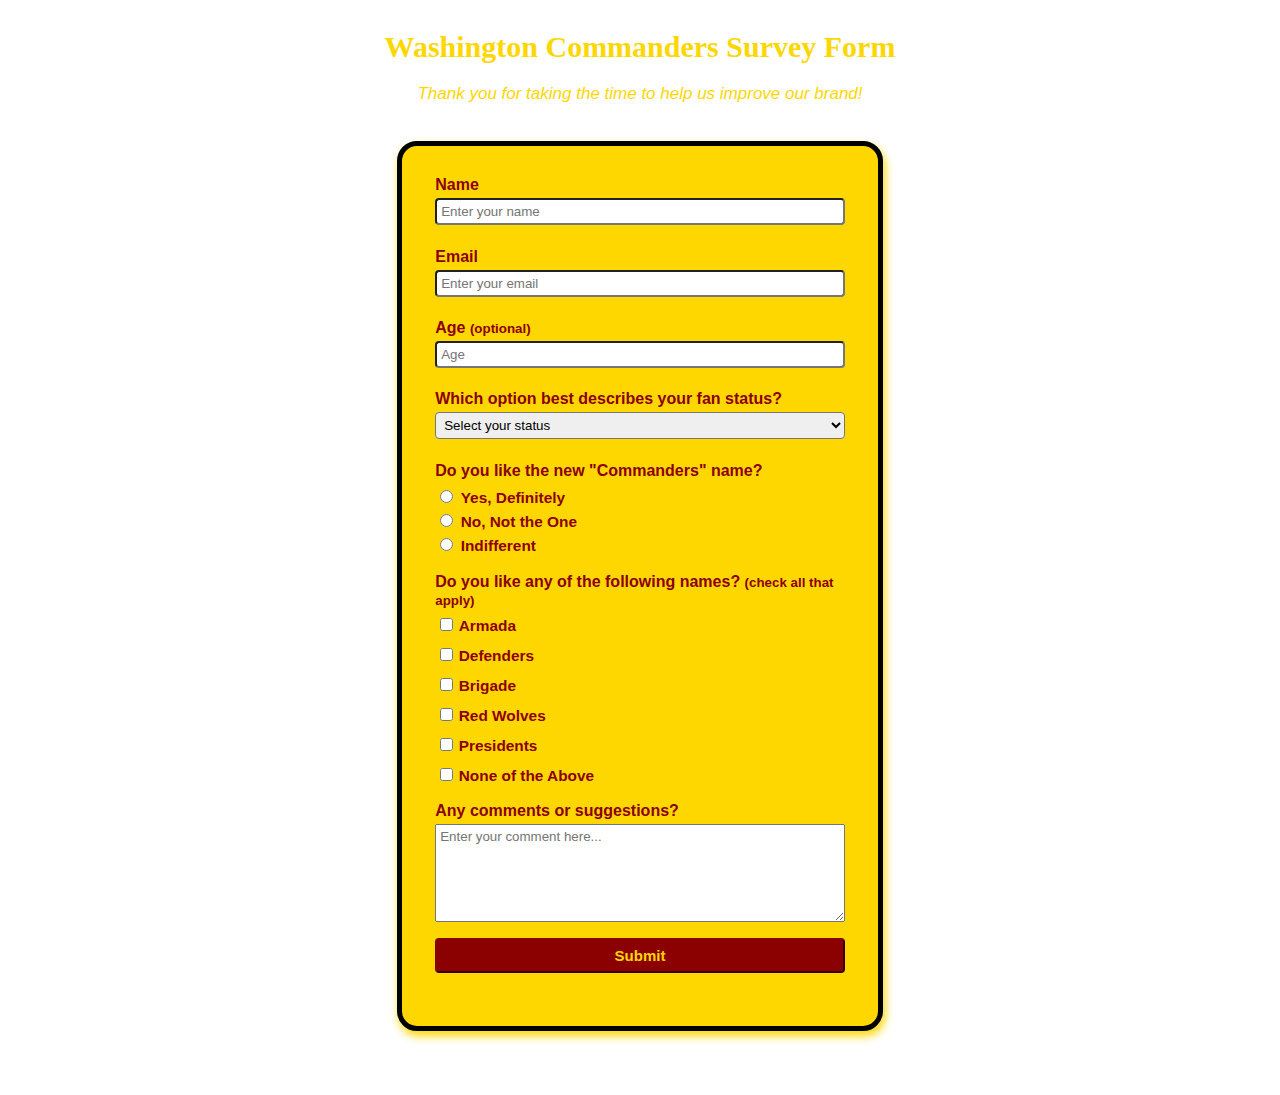
<file: SurveyForm/index.html>
<!DOCTYPE html>
<html lang="en">
<head>
    <link rel="stylesheet" href="styles.css">
    <meta charset="UTF-8">
    <meta http-equiv="X-UA-Compatible" content="IE=edge">
    <meta name="viewport" content="width=device-width, initial-scale=1.0">
    <title>Ken's Survey Form</title>
</head>
<main>
    <div>
      <h1 id="title">Washington Commanders Survey Form</h1>
    </div>
    <p id="description">
      <em>Thank you for taking the time to help us improve our brand!</em>
    </p>
    <form id="survey-form">
      <div class ="form-container">
        <label for ="name" id="name-label">Name</label>
        <input type="text" required placeholder="Enter your name" id="name"></input>
        <label for ="email" id="email-label">Email</label>
        <input type="email" required placeholder="Enter your email" id="email"></input>
    <label for ="number" id="number-label">Age <small>(optional)</small></label>
        <input type="number" placeholder="Age" id="number" min="0" max="100"></input>
    <label for ="status">Which option best describes your fan status?</label>
    <select id="dropdown">
      <option>Select your status</option>
      <option>Washington Footoball Fan</option>
      <option>NFL Fan (Other team)</option>  
      <option>Prefer Not to Say</option>
        <option>Other</option>
    </select>
  
      <label>Do you like the new "Commanders" name?</label>
    <div>    
      <input id ="yes" type="radio" name="likes" value="yesradio">
      <label id ="radio">Yes, Definitely</label><br>
      <input id ="no" type="radio" name="likes" value="noradio">
      <label id ="radio">No, Not the One</label><br>
      <input id ="unknown" type="radio" name="likes" value="unkradio">
      <label id ="radio">Indifferent</label>
    </div>
  <label>Do you like any of the following names? <small>(check all that apply)</small></label>
  <div>
    <input id="armada" value="armada" type="checkbox"><label id="check" for ="armada">Armada</label><br>
   <input id="defenders" value ="defenders" type="checkbox"><label id="check" for="defenders">Defenders</label><br>
    <input id= "brigade" value="brigade" type="checkbox"><label id="check">Brigade</label><br>
    <input id= "rwolves" value="rwolves" type="checkbox"><label id="check">Red Wolves</label><br>
    <input id= "president" value="president" type="checkbox"><label id="check">Presidents</label><br>
    <input id= "none" value="none" type="checkbox"><label id="check">None of the Above</label>
  </div>
  <label>Any comments or suggestions?</label>
  <textarea placeholder="Enter your comment here..." rows="6"></textarea>
  <input type ="submit" id="submit">
  </form>
  </main>
  </html>
</file>
<file: SurveyForm/styles.css>
body{
    background-image: url("https://wallpaperaccess.com/full/173357.jpg");
    background-repeat: no-repeat;
    background-attachment: fixed;
    background-position: center;
    margin-bottom: 4rem;
  }
  
  #title{
    text-align: center;
    color: #FFD700;
    padding-top: 10px;
    font-size: 30px;
  }
  
  #description{
      text-align: center;
    color: #FFD700;
    font-size: 17px;
    font-family: arial;
    padding-bottom: 20px;
  }
  
  #survey-form{
    font-family: arial;
    background-color: #FFD700;
    margin: auto;
    width: 36%;
    border-radius: 20px;
    padding: 30px 10px;
    border-style: solid;
    border-width: 5px;
    box-shadow: 2px 5px 10px #FFD700;
  }
  
  .form-container{
    width: 90%;
      display: flex;
    flex-direction: column;
    margin: auto;
  }
  
  label{
    color: #8B0000;
    font-weight: bold;
    padding-bottom: 4px;
  }
  
  input{
    padding-left: 4px;
    margin-bottom: 1.4rem;
    padding-bottom: 4px;
    padding-top: 4px;
    border-radius: 4px;
  }
  
  #dropdown{
    padding-left: 4px;
    padding-bottom: 4px;
    padding-top: 4px;
    border-radius: 4px;
     margin-bottom: 1.4rem;
  }
  
  #radio{
    color: #8B0000;
    font-weight: bold;
    font-size: 15.4px;
    padding-bottom: 1px;
  }
  
  #yes{
      padding-left: 4px;
      margin-top: 6px;
      margin-bottom: 8px;
  }
  
  #no{
      padding-left: 4px;
      margin-bottom: 8px;
  }
  
  #check{
    color: #8B0000;
    font-weight: bold;
    font-size: 15.4px;
    padding-left: 2.5px;
    padding-bottom: 1px;
  }
  
  #armada{
    margin-top: 5px;
    margin-left: 5px;
    margin-bottom: 12px;
  }
  
  #defenders{
    margin-top: 5px;
    margin-left: 5px;
    margin-bottom: 12px;
  }
  #brigade{
    margin-top: 5px;
    margin-left: 5px;
    margin-bottom: 12px;
  }
  
  #rwolves{
    margin-top: 5px;
    margin-left: 5px;
    margin-bottom: 12px;
  }
  
  #president{
    margin-top: 5px;
    margin-left: 5px;
    margin-bottom: 12px;
  }
  #none{
    margin-top: 5px;
    margin-left: 5px;
    margin-bottom: 21px;
  }
  
  #textcomment{
    border-radius: 5px;
      font-family: arial;
    padding-left: 4px;
  }
  
  #submit{
    color: #FFD700;
    background-color: #8B0000;
    border-color: #8B0000;
    padding: 7px 1px;
    font-size: 15px;
    font-weight:bold;
    margin-top: 1rem;
  }
  
  textarea{
     font-family: arial;
    padding-left: 4px;
    padding-top: 4px;
  }
</file>
